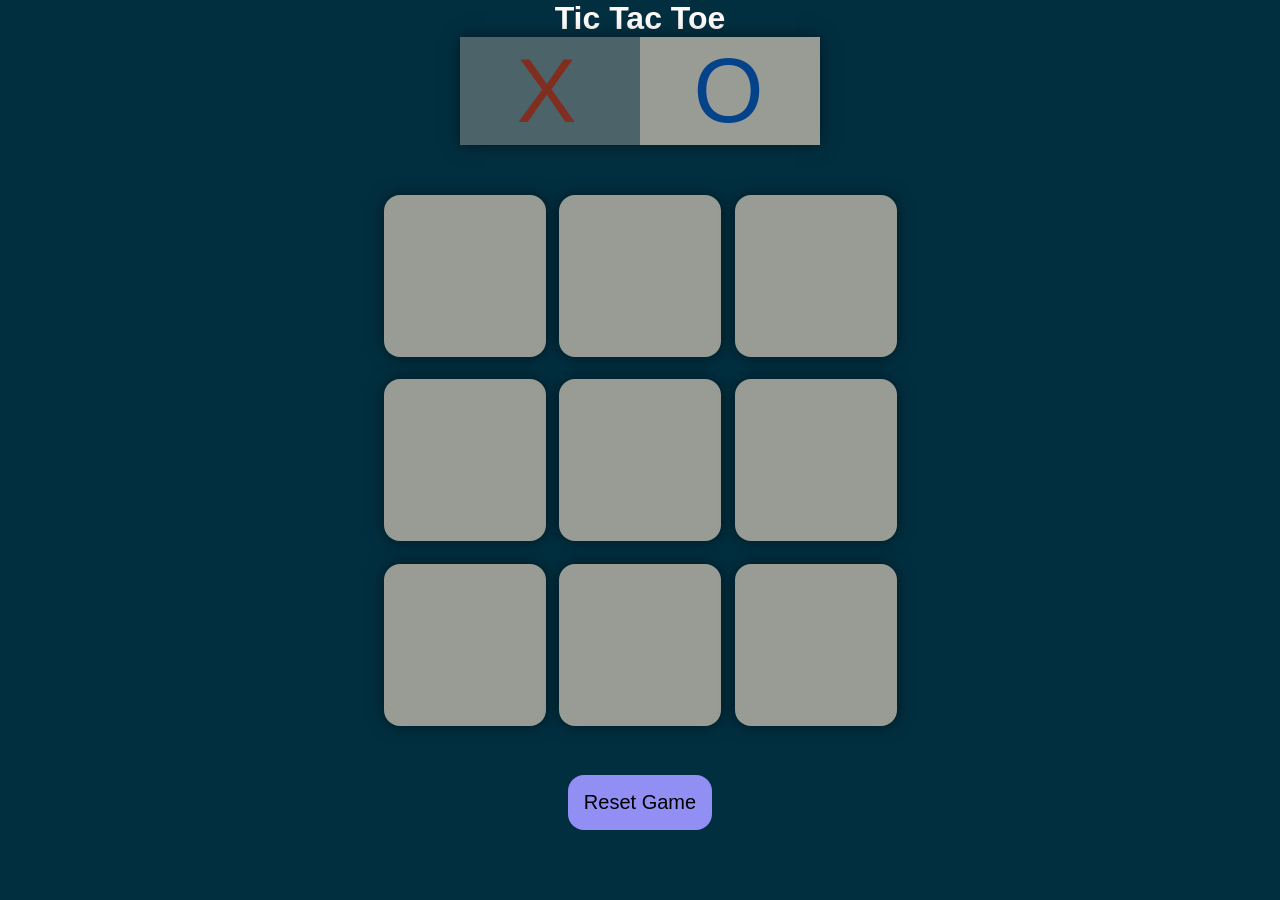
<file: index.html>
<!DOCTYPE html>
<html lang="en">
<head>
    <meta charset="UTF-8">
    <meta name="viewport" content="width=device-width, initial-scale=1.0">
    <title>Tic Tac Toe</title>
    <link rel="stylesheet" href="style.css">
</head>
<body>
    <main>
        <div class="newContainer msgContainer">
            <button id="newBtn">New Game</button>
            <p id="Winner">Winner</p>
        </div>
        <h1>Tic Tac Toe</h1>
        <div class="turn-div">
            <div class="label-x">X</div>
            <div class="label-y">O</div>
            <div class="border"></div>
        </div>
        <div class="container">
        <div class="game">
            <button class="box"></button>
            <button class="box"></button>
            <button class="box"></button>
            <button class="box"></button>
            <button class="box"></button>
            <button class="box"></button>
            <button class="box"></button>
            <button class="box"></button>
            <button class="box"></button>
        </div>
       </div>
       <button id="resetBtn">Reset Game</button>
    </main>
    <script src="tic.js"></script>
</body>

</html>
</file>
<file: style.css>
* {
    margin: 0;
    padding: 0;
    box-sizing: border-box;
}
h1 {
    color: snow;
}

body {
    background-color: #022F40;
    text-align: center;
    font-family: Arial, Helvetica, sans-serif;
}

main {
    height: 100%;
    width: 100%;
    display: grid;
    place-items: center;
    transition: transform 2s ease;
}

.container {
    height: 70vh;
    display: flex;
    justify-content: center;
    align-items: center;
}
.game {
    height: 60vmin;
    width: 60vmin;
    display: flex;
    flex-wrap: wrap;
    align-items: center;
    justify-content: center;
    gap: 1.5vmin;
 }
.turn-div {
    height: 12vmin;
    width: 40vmin;
    background-color: #989C94;
    display: flex;
    align-items: center;
    justify-content: center;
    gap: 13vmin;
    padding: 5vmin;
    position: relative;
    box-shadow: 0 0 1rem rgba(0, 0, 0, 0.5);
}

.label-x{
    font-size: 10vmin;
    color: #FF2E00;
}
.label-y{
    font-size: 10vmin;
    color: #044389;
}
.border {
    height: 12vmin;
    width: 20vmin;
    background-color: rgba(2, 47, 64, 0.5);
    position: absolute;
    transform: translateX(-10vmin);
    transition: transform 0.9s ease;
}


.box {
    height: 18vmin;
    width: 18vmin;
    border-radius: 1rem;
    border: none;
    box-shadow: 0 0 1rem rgba(0, 0, 0, 0.5);
    font-size: 3rem;
    color: transparent;
    background-color: #989C94;
    cursor: pointer;
    transition: color 1s ease;
}

#resetBtn {
    padding: 1rem;
    font-size: 1.25rem;
    background-color: #918EF4;
    border-radius: 1rem;
    border: none;
    cursor: pointer;
}
#resetBtn:hover,#newBtn:hover{
    background-color: #0f0d34;
    color: white;
}

#newBtn {
    padding: 1rem;
    font-size: 1.25rem;
    background-color: #918EF4;
    border-radius: 1rem;
    border: none;
    cursor: pointer;
}

#Winner {
    color: snow;
    margin: 1rem;
    font-size: 3rem;
}

.msgContainer {
    display: flex;
    justify-content: center;
    align-items: center;
    flex-direction: column;
    height: 30vmin;
    width: 100vmin;
    background-color: rgba(2, 47, 64, 0.5);
}

.newContainer {
    position: absolute;
    transform: translateY(-150vmin);
    transition: transform 1s ease;
}
</file>
